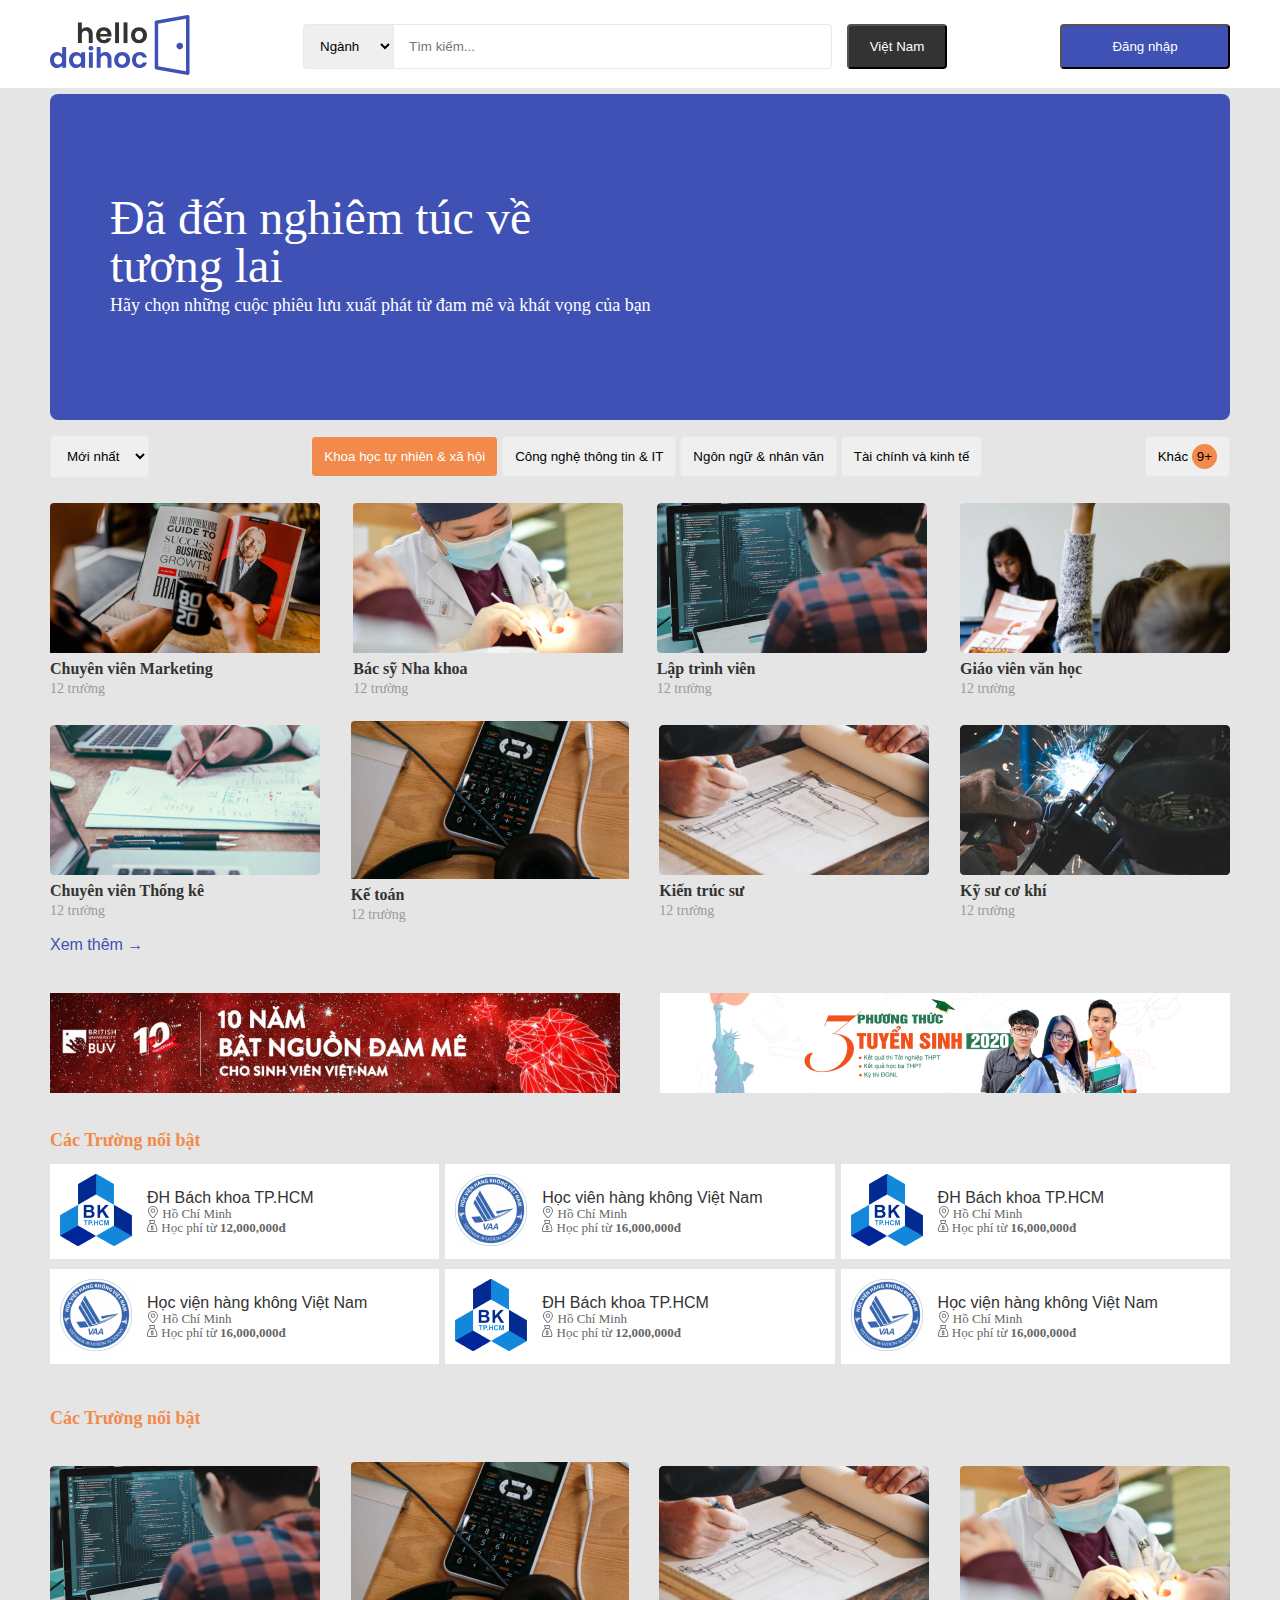
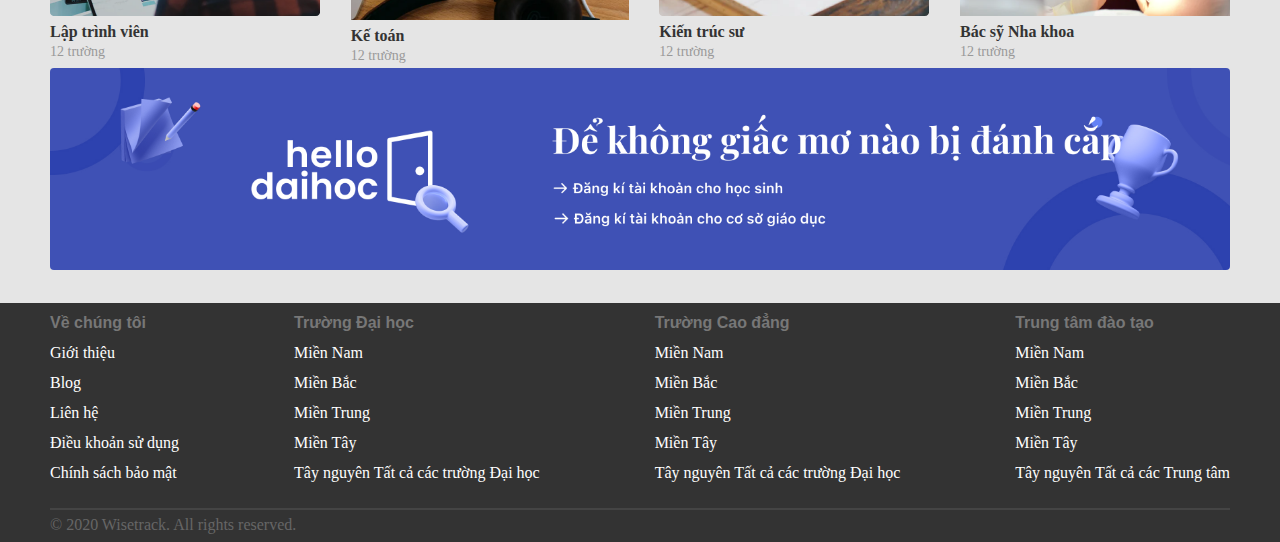
<file: demoweb1.html>
<!DOCTYPE html>
<html lang="en">

<head>
    <meta charset="UTF-8">
    <meta name="viewport" content="width=device-width, initial-scale=1.0">
    <title>Document</title>
    <link rel="stylesheet" href="demo2.css">
    <link rel="stylesheet" href="https://cdnjs.cloudflare.com/ajax/libs/font-awesome/6.5.2/css/all.min.css" integrity="sha512-SnH5WK+bZxgPHs44uWIX+LLJAJ9/2PkPKZ5QiAj6Ta86w+fsb2TkcmfRyVX3pBnMFcV7oQPJkl9QevSCWr3W6A==" crossorigin="anonymous" referrerpolicy="no-referrer" />
</head>

<body>
    <header>
        <div class="container wraper">
            <div class="h-logo">
                <img src="./logo.svg" alt="">
            </div>
            <div class="h-search">
                <select class="h-select-search">
                    <option>Ngành</option>
                    <option>Trường</option>
                </select>
                <input type="text" placeholder="Tìm kiếm..." class="h-input-search">
                <button class="h-button-search">Việt Nam</button>
            </div>
            <div class="h-action">
                <button class="h-button-action">Đăng nhập</button>
            </div>
        </div>
    </header>
    <main>
        <div class="container">
            <section class="hero-section">
                <h1 class="m-h1">Đã đến nghiêm túc về <br /> tương lai</h1>
                <h3 class="m-h3">Hãy chọn những cuộc phiêu lưu xuất phát từ đam mê và khát vọng của bạn</h3>
            </section>
        </div>
        <div class="container wraper">
            <div>
                <select class="s-button">
                    <option>Mới nhất</option>
                    <option>Cũ nhất</option>
                </select>
            </div>
            <div>
                <button class="s-button b-button">Khoa học tự nhiên & xã hội</button>
                <button class="s-button">Công nghệ thông tin & IT</button>
                <button class="s-button">Ngôn ngữ & nhân văn</button>
                <button class="s-button">Tài chính và kinh tế</button>
            </div>
            <div>
                <button class="s-button">Khác <span class="sp-button"> 9+ </span></button>
            </div>
        </div>
        <div class="container wraper">
            <div class="img-insert">
                <a href="#" class="a-text">
                    <img src="./06 - OTHER COLORS 1.png" alt="">
                    <br /> Chuyên viên Marketing
                </a>
                <p>12 trường</p>
            </div>
            <div class="img-insert">
                <a href="#" class="a-text">
                    <img src="./ảnh 2.png" alt="">
                    <br /> Bác sỹ Nha khoa
                </a>
                <p>12 trường</p>
            </div>
            <div class="img-insert">
                <a href="#" class="a-text">
                    <img src="./Mask Group.png" alt="">
                    <br /> Lập trình viên
                </a>
                <p>12 trường</p>
            </div>
            <div class="img-insert">
                <a href="#" class="a-text">
                    <img src="./gv.png" alt="">
                    <br /> Giáo viên văn học
                </a>
                <p>12 trường</p>
            </div>
        </div>
        <div class="container wraper">
            <div class="img-insert">
                <a href="#" class="a-text">
                    <img src="./tk.png" alt="">
                    <br /> Chuyên viên Thống kê
                </a>
                <p>12 trường</p>

            </div>
            <div class="img-insert">
                <a href="#" class="a-text">
                    <img src="./06 - OTHER COLORS 2.png" alt="">
                    <br /> Kế toán
                </a>
                <p>12 trường</p>
            </div>
            <div class="img-insert">
                <a href="#" class="a-text">
                    <img src="./kts.png" alt="">
                    <br /> Kiến trúc sư
                </a>
                <p>12 trường</p>
            </div>
            <div class="img-insert">
                <a href="#" class="a-text">
                    <img src="./ksck.png" alt="">
                    <br /> Kỹ sư cơ khí
                </a>
                <p>12 trường</p>
            </div>
        </div>
        <div class="container wraper">
            <a href="#" class="xt">Xem thêm →</a>
        </div>
        <div class="container wraper">
            <div class="img-long">
                <img src="./anhdai.png" alt="">
            </div>
            <div class="img-long">
                <img src="./Group 212.png" alt="">
            </div>
        </div>
        <div class="container wraper">
            <p class="ctnb">Các Trường nổi bật</p>
        </div>
        <div class="container">
            <div class="list-school">
                <a href="#" class="school-item">
                    <div class="c-left">
                        <img src="./logobachkhoa.png" alt="">
                    </div>
                    <div class="c-right">
                        <h5>ĐH Bách khoa TP.HCM</h5>
                        <p><i><img src="./logoad.png" alt=""></i> Hồ Chí Minh</p>
                        <p><i><img src="./logomn.png" alt=""></i> Học phí từ <span>12,000,000đ</span></p>
                    </div>
                    <div></div>
                </a>
                <a href="#" class="school-item">
                    <div class="c-left">
                        <img src="./logohvhk.png" alt="">
                    </div>
                    <div class="c-right">
                        <h5>Học viên hàng không Việt Nam</h5>
                        <p><i><img src="./logoad.png" alt=""></i> Hồ Chí Minh</p>
                        <p><i><img src="./logomn.png" alt=""></i> Học phí từ <span>16,000,000đ</span></p>
                    </div>

                </a>
                <a href="#" class="school-item">
                    <div class="c-left">
                        <img src="./logobachkhoa.png" alt="">
                    </div>
                    <div class="c-right">
                        <h5>ĐH Bách khoa TP.HCM</h5>
                        <p><i><img src="./logoad.png" alt=""></i> Hồ Chí Minh</p>
                        <p><i><img src="./logomn.png" alt=""></i> Học phí từ <span>16,000,000đ</span></p>
                    </div>

                </a>
                <a href="#" class="school-item">
                    <div class="c-left">
                        <img src="./logohvhk.png" alt="">
                    </div>
                    <div class="c-right">
                        <h5>Học viện hàng không Việt Nam</h5>
                        <p><i><img src="./logoad.png" alt=""></i> Hồ Chí Minh</p>
                        <p><i><img src="./logomn.png" alt=""></i> Học phí từ <span>16,000,000đ</span></p>
                    </div>

                </a>
                <a href="#" class="school-item">
                    <div class="c-left">
                        <img src="./logobachkhoa.png" alt="">
                    </div>
                    <div class="c-right">
                        <h5>ĐH Bách khoa TP.HCM</h5>
                        <p><i><img src="./logoad.png" alt=""></i> Hồ Chí Minh</p>
                        <p><i><img src="./logomn.png" alt=""></i> Học phí từ <span>12,000,000đ</span></p>
                    </div>

                </a>
                <a href="#" class="school-item">
                    <div class="c-left">
                        <img src="./logohvhk.png" alt="">
                    </div>
                    <div class="c-right">
                        <h5>Học viện hàng không Việt Nam</h5>
                        <p><i><img src="./logoad.png" alt=""></i> Hồ Chí Minh</p>
                        <p><i><img src="./logomn.png" alt=""></i> Học phí từ <span>16,000,000đ</span></p>
                    </div>
                </a>
            </div>
        </div>
        <div class="container wraper">
            <p class="ctnb">Các Trường nổi bật</p>
        </div>
        <div class="container wraper">
            <div class="img-insert">
                <a href="#" class="a-text">
                    <img src="./Mask Group.png" alt="">
                    <br /> Lập trình viên
                </a>
                <p>12 trường</p>
            </div>
            <div class="img-insert">
                <a href="#" class="a-text">
                    <img src="./06 - OTHER COLORS 2.png" alt="">
                    <br /> Kế toán
                </a>
                <p>12 trường</p>
            </div>
            <div class="img-insert">
                <a href="#" class="a-text">
                    <img src="./kts.png" alt="">
                    <br /> Kiến trúc sư
                </a>
                <p>12 trường</p>
            </div>
            <div class="img-insert">
                <a href="#" class="a-text">
                    <img src="./ảnh 2.png" alt="">
                    <br /> Bác sỹ Nha khoa
                </a>
                <p>12 trường</p>
            </div>
        </div>
        <div class="container wraper">
            <div class="ab">
                <img src="./fbcv.jpg" alt="">
            </div>
        </div>
    </main>
    <footer class="ft">
        <div class="container wraper">

            <div class="ac">
                <div>
                    <h1>Về chúng tôi</h1>
                    <a href="#">Giới thiệu</a> <br>
                    <a href="#">Blog</a> <br>
                    <a href="#">Liên hệ</a><br>
                    <a href="#">Điều khoản sử dụng</a><br>
                    <a href="#">Chính sách bảo mật</a>
                </div>
                <div>
                    <h1>Trường Đại học</h1>
                    <a href="#">Miền Nam</a> <br>
                    <a href="#">Miền Bắc</a> <br>
                    <a href="#">Miền Trung</a><br>
                    <a href="#">Miền Tây</a><br>
                    <a href="#">Tây nguyên</a>
                    <a href="#">Tất cả các trường Đại học</a>
                </div>
                <div>
                    <h1>Trường Cao đẳng</h1>
                    <a href="#">Miền Nam</a> <br>
                    <a href="#">Miền Bắc</a> <br>
                    <a href="#">Miền Trung</a><br>
                    <a href="#">Miền Tây</a><br>
                    <a href="#">Tây nguyên</a>
                    <a href="#">Tất cả các trường Đại học</a>
                </div>
                <div>
                    <h1>Trung tâm đào tạo</h1>
                    <a href="#">Miền Nam</a> <br>
                    <a href="#">Miền Bắc</a> <br>
                    <a href="#">Miền Trung</a><br>
                    <a href="#">Miền Tây</a><br>
                    <a href="#">Tây nguyên</a>
                    <a href="#">Tất cả các Trung tâm</a>
                </div>
            </div>
            <div class="cd">
                <div>
                <p>© 2020 Wisetrack. All rights reserved.</p>
                </div>
                <div>
                    <i class="fa-brands fa-facebook"></i>
                    <i class="fa-brands fa-twitter"></i>
                    <i class="fa-brands fa-instagram"></i>
                </div>
            </div>
        </div>
    </footer>
</body>

</html>
</file>
<file: demo2.css>
/* http://meyerweb.com/eric/tools/css/reset/ 
   v2.0 | 20110126
   License: none (public domain)
*/

html, body, div, span, applet, object, iframe,
h1, h2, h3, h4, h5, h6, p, blockquote, pre,
a, abbr, acronym, address, big, cite, code,
del, dfn, em, img, ins, kbd, q, s, samp,
small, strike, strong, sub, sup, tt, var,
b, u, i, center,
dl, dt, dd, ol, ul, li,
fieldset, form, label, legend,
table, caption, tbody, tfoot, thead, tr, th, td,
article, aside, canvas, details, embed, 
figure, figcaption, footer, header, hgroup, 
menu, nav, output, ruby, section, summary,
time, mark, audio, video {
	margin: 0;
	padding: 0;
	border: 0;
	font-size: 100%;
	font: inherit;
	vertical-align: baseline;
}
/* HTML5 display-role reset for older browsers */
article, aside, details, figcaption, figure, 
footer, header, hgroup, menu, nav, section {
	display: block;
}
body {
	line-height: 1;
}
ol, ul {
	list-style: none;
}
blockquote, q {
	quotes: none;
}
blockquote:before, blockquote:after,
q:before, q:after {
	content: '';
	content: none;
}
table {
	border-collapse: collapse;
	border-spacing: 0;
}









body {
    background-color: #E5E5E5;
}

header .wraper, main .wraper{
    display: flex;
    justify-content: space-between;
    align-items: center;
}
.container{
    width: 100%;
    max-width: 1180px;
    margin-left: auto;
    margin-right: auto;
    padding-top: 5px;
}
header {
    background-color: white;
    border-bottom: 1px solid #E8E9E9;
    padding-top:10px;
    padding-bottom:10px;
}

.h-input-search{
    width: 422px;
    border-radius: 0 4px 4px 0;
    border:none;
    padding: 0 0 0 15px; 
    border: 1px solid #E9E9E9;
    margin-right: 15px;
}

.h-select-search{
    border-radius: 4px 0 0 4px;
    border:none;
    padding: 0 12px;
    border: 1px solid #E9E9E9;
    border-right: none;
}

.h-search{
    display: flex;
    height: 45px;

}
.h-button-search{
    background-color:#333333 ;
    width: 100px;
    height: 45px;
    border-radius: 4px;
    color:#FFFFFF;
}
.h-button-action{
    background-color: #3F51B5;
    width: 170px;
    height: 45px;
    border-radius: 4px;
    color:#FFFFFF
}

.hero-section {
    background-image: url("./Rectangle 253.jpg");
    border-radius: 8px;

    padding: 100px 0 100px 60px;
    margin-top: 0px;
}
.m-h1{
    font-size: 48px;
    color: #FFFFFF;
}
.m-h3{
    font-size: 18px;
    color: #FFFFFF;
line-height: 30px;
}
.s-button{
    margin-top: 10px;
    border-radius: 4px;
    border: 1px solid  #E9E9E9;
    white-space:nowrap;
    padding: 12px;
}
.b-button{
    background-color: #F28A4B;
    color: #FFFFFF;
}
.sp-button{
    border-radius: 50%;
    background-color: #F28A4B;
    padding: 5px;
    
}
.img-insert{
    margin-top: 20px;

}
.a-text{
    font-size: 16px;
    text-decoration: none;
    color: #333333;
}
.img-insert img{
    border-radius: 4px;
    padding-bottom: 5px;
}
.img-insert a{
    font-weight: 600;
}
.img-insert p{
    font-size: 14px;
    color: #999999;
    padding-top: 5px;
}
.xt{
    padding-top: 10px;
    color: #3F51B5;
    text-decoration: none;
    font-family:'Franklin Gothic Medium', 'Arial Narrow', Arial, sans-serif;

}
.img-long{
    padding-top: 35px;
}
.ctnb{
    color: #F28A4B;
    padding-top: 30px;
    padding-bottom: 10px;
   font-size: 18px;
   font-weight: bold;
}
.img-k{
    width: 100%;
    border-radius: 8px;
}
.ft{
    background-color: #333333;
}
.xx{
    display: flex;

}

.list-school {
    display: flex;
    flex-wrap: wrap;
    justify-content: space-between;
}
.school-item {
    flex-basis: 33%;
    display: flex;
    padding: 10px;
    background-color: white;
    text-decoration: none;
    cursor: pointer;
    box-sizing: border-box;
    margin-bottom: 10px;
    align-items: center;
}
.c-left{
    margin-right:  15px;
}
.c-right h5{
    font-size: 16px;
    font-family: Arial, Helvetica, sans-serif;
    color: #333333;
}
.school-item p{
    font-size: 13px;
    color:  #666666;
}
.c-right span{
    font-weight: 700;
}
.ab img{
    width: 100%;
    border-radius: 4px;
    margin-bottom: 30px;
}
.ac{
    display: flex;
    justify-content: space-between;
    line-height: 30px;
}
.cd{
    display: flex;
    justify-content: space-between;
    border-top: 2px solid #444444;
    margin-top: 20px ;
    line-height: 30px;
}
.cd i{
    margin-left: 15px;
    font-size: 20px;
    margin-top:7px
}
.ac h1{
    font-family: Arial, Helvetica, sans-serif;
    font-weight: 600;
    color: #777777;
}
.ac a{
    color: #FFFFFF;
    text-decoration: none;
}
.cd p{
   color: #666666;
}
.cd i{
    color: #98918E;
}
</file>
